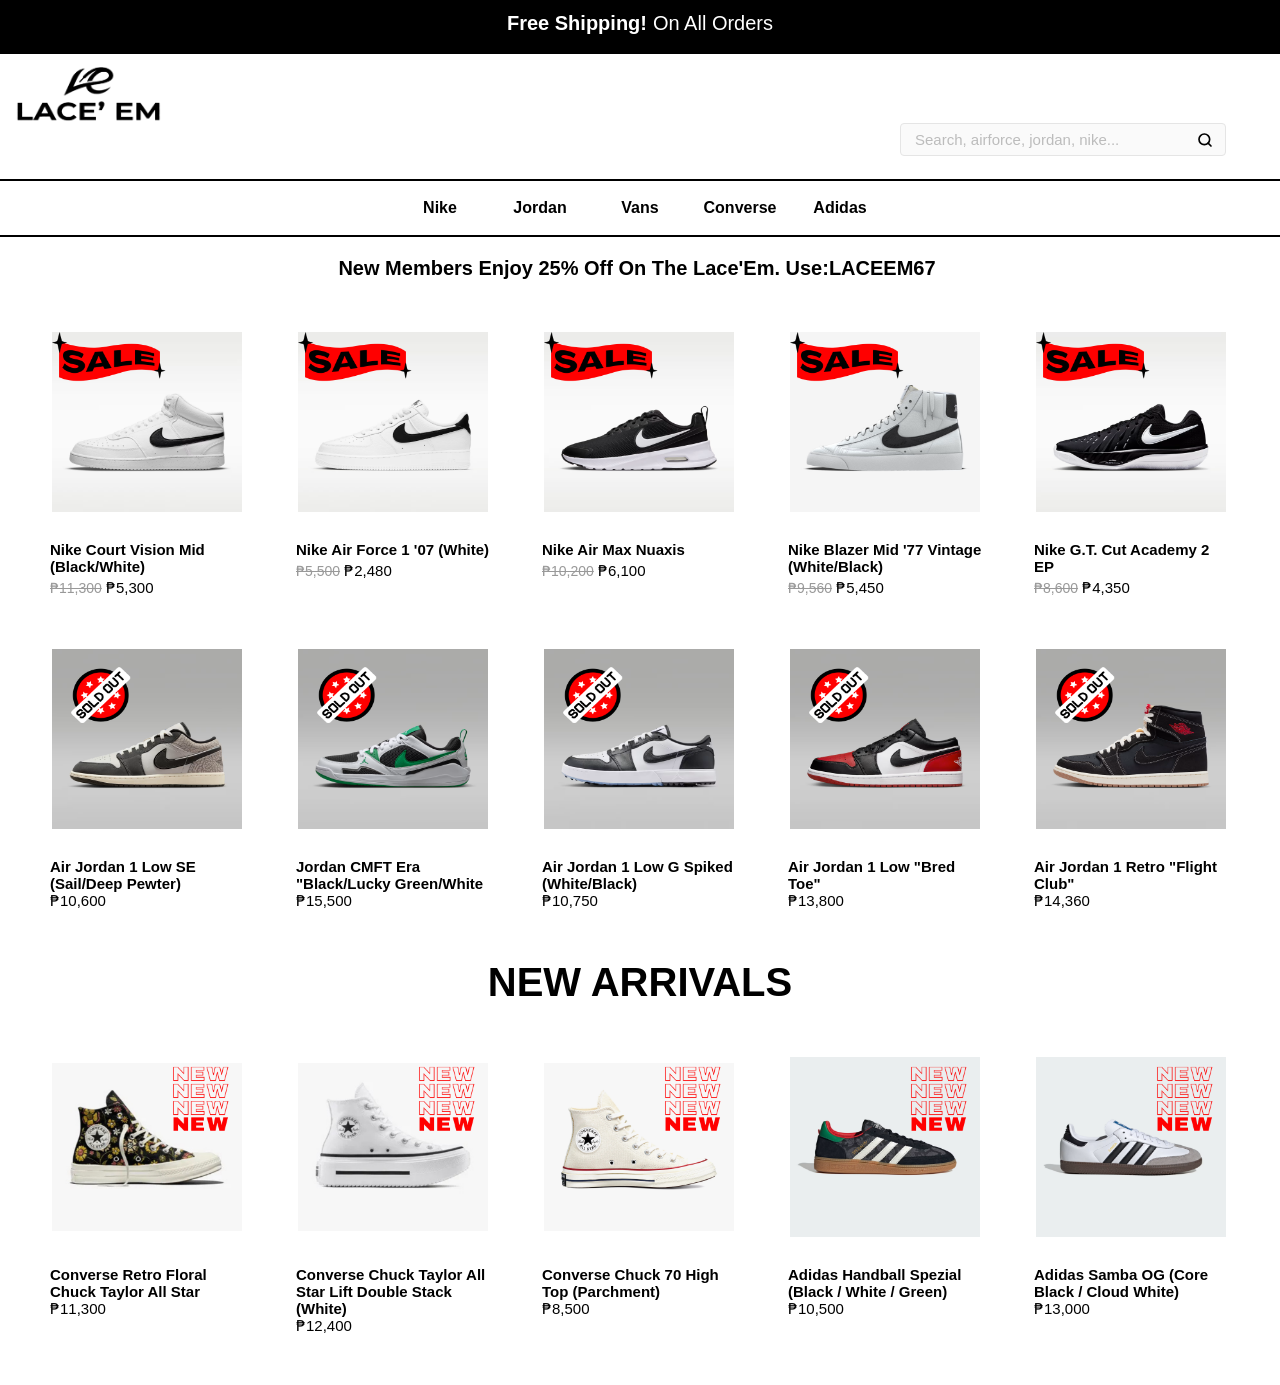
<file: index.html>
<!DOCTYPE html>
<html lang="en">
<head>
    <meta charset="UTF-8">
    <meta name="viewport" content="width=device-width, initial-scale=1.0">
    <title>Lace' Em</title>
    <link rel="stylesheet" href="style.css">
    <link rel="icon" type="img/png" href="icon.png">
</head>
<body>
    <div class="freeshipping">
        <p><strong>Free Shipping!</strong> On All Orders</p>
    </div>
    <div class="logo">
        <a href="index.html"><img src="logo.png" alt="laceem" height="80"></a>
    </div>
    <div class="search">
    <div class="searchbox">
        <input type="text" placeholder="Search, airforce, jordan, nike...">
        <button type="submit" class="searchbutton">
            <svg xmlns="http://www.w3.org/2000/svg" width="16" height="16" viewBox="0 0 24 24" fill="none" stroke="currentColor" stroke-width="2.5" stroke-linecap="round" stroke-linejoin="round">
                    <circle cx="11" cy="11" r="8"></circle>
                    <line x1="21" y1="21" x2="16.65" y2="16.65"></line>
            </svg>
    </div>
    </div>
    <hr color="black">
    <div class="navigation">
        <div class="options">
        <a href="nike.html">
           <strong>
            Nike
           </strong>
        </a>
        <a href="jordan.html">
            <strong>
            Jordan
            </strong>
        </a>
        <a href="vans.html">
            <strong>
            Vans
            </strong>
        </a>
        <a href="converse.html">
        <strong>
            Converse
        </strong>
        </a>
        <a href="adidas.html">
        <strong>
            Adidas
        </strong>
        </a>
        </div> 
    </div>
    <hr color="black">
    
    <strong>
    <div class="code">
        <p>New Members Enjoy 25% Off On The Lace'Em. Use: <strong>LACEEM67</strong></p>
        </div>
    </strong>
    
    <div class="container">
    <div class="contents">
        <a href="">
            <img src="sale/1.png" height="180" width="190">
            <br>
            <strong>Nike Court Vision Mid (Black/White)</strong>
            <div class="pricecontainer">
                <span class="originalprice">₱11,300</span>
                <span class="saleprice">₱5,300</span>
            </div>
        </a>
        <a href="">
            <img src="sale/2.png" height="180" width="190">
            <br>
            <strong>Nike Air Force 1 '07 (White)</strong>
            <div class="pricecontainer">
                <span class="originalprice">₱5,500</span>
                <span class="saleprice">₱2,480</span>
            </div>
        </a>
        <a href="">
            <img src="sale/3.png" height="180" width="190">
            <br>
            <strong>Nike Air Max Nuaxis</strong>
            <div class="pricecontainer">
                <span class="originalprice">₱10,200</span>
                <span class="saleprice">₱6,100</span>
            </div>
        </a>
        <a href="">
            <img src="sale/4.png" height="180" width="190">
            <br>
            <strong>Nike Blazer Mid '77 Vintage (White/Black)</strong>
            <div class="pricecontainer">
                <span class="originalprice">₱9,560</span>
                <span class="saleprice">₱5,450</span>
            </div>
        </a>
        <a href="">
            <img src="sale/5.png" height="180" width="190">
            <br>
            <strong>Nike G.T. Cut Academy 2 EP</strong>
            <div class="pricecontainer">
                <span class="originalprice">₱8,600</span>
                <span class="saleprice">₱4,350</span>
            </div>
        </a>
    </div>
    </div>

    <div class="container">
    <div class="contents">
        <a href="">
            <img src="soldout/10.png" height="180" width="190">
            <br>
            <strong>Air Jordan 1 Low SE (Sail/Deep Pewter)</strong>
            <br>
            ₱10,600
        </a>
        <a href="">
            <img src="soldout/6.png" height="180" width="190">
            <br>
            <strong>Jordan CMFT Era "Black/Lucky Green/White</strong>
            <br>
            ₱15,500
        </a>
        <a href="">
            <img src="soldout/7.png" height="180" width="190">
            <br>
            <strong>Air Jordan 1 Low G Spiked (White/Black)</strong>
            <br>
            ₱10,750
        </a>
        <a href="">
            <img src="soldout/8.png" height="180" width="190">
            <br>
            <strong>Air Jordan 1 Low "Bred Toe"</strong>
            <br>
            ₱13,800
        </a>
        <a href="">
            <img src="soldout/9.png" height="180" width="190">
            <br>
            <strong>Air Jordan 1 Retro "Flight Club"</strong>
            <br>
            ₱14,360
        </a>
    </div>
    </div>

    <div class="newarrivals">
        <p><strong>NEW ARRIVALS</strong></p>
    </div>
    <div class="container">
    <div class="contents">
        <a href="">
            <img src="newarrivals/11.png" height="180" width="190">
            <br>
            <strong>Converse Retro Floral Chuck Taylor All Star</strong>
            <br>
            ₱11,300
        </a>
        <a href="">
            <img src="newarrivals/12.png" height="180" width="190">
            <br>
            <strong>Converse Chuck Taylor All Star Lift Double Stack (White)</strong>
            <br>
            ₱12,400
        </a>
        <a href="">
            <img src="newarrivals/13.png" height="180" width="190">
            <br>
            <strong>Converse Chuck 70 High Top (Parchment)</strong>
            <br>
            ₱8,500
        </a>
        <a href="">
            <img src="newarrivals/14.png" height="180" width="190">
            <br>
            <strong>Adidas Handball Spezial (Black / White / Green)</strong>
            <br>
            ₱10,500
        </a>
        <a href="">
            <img src="newarrivals/15.png" height="180" width="190">
            <br>
            <strong>Adidas Samba OG (Core Black / Cloud White)</strong>
            <br>
            ₱13,000
        </a>
    </div>
    </div>
</body>
</html>
</file>
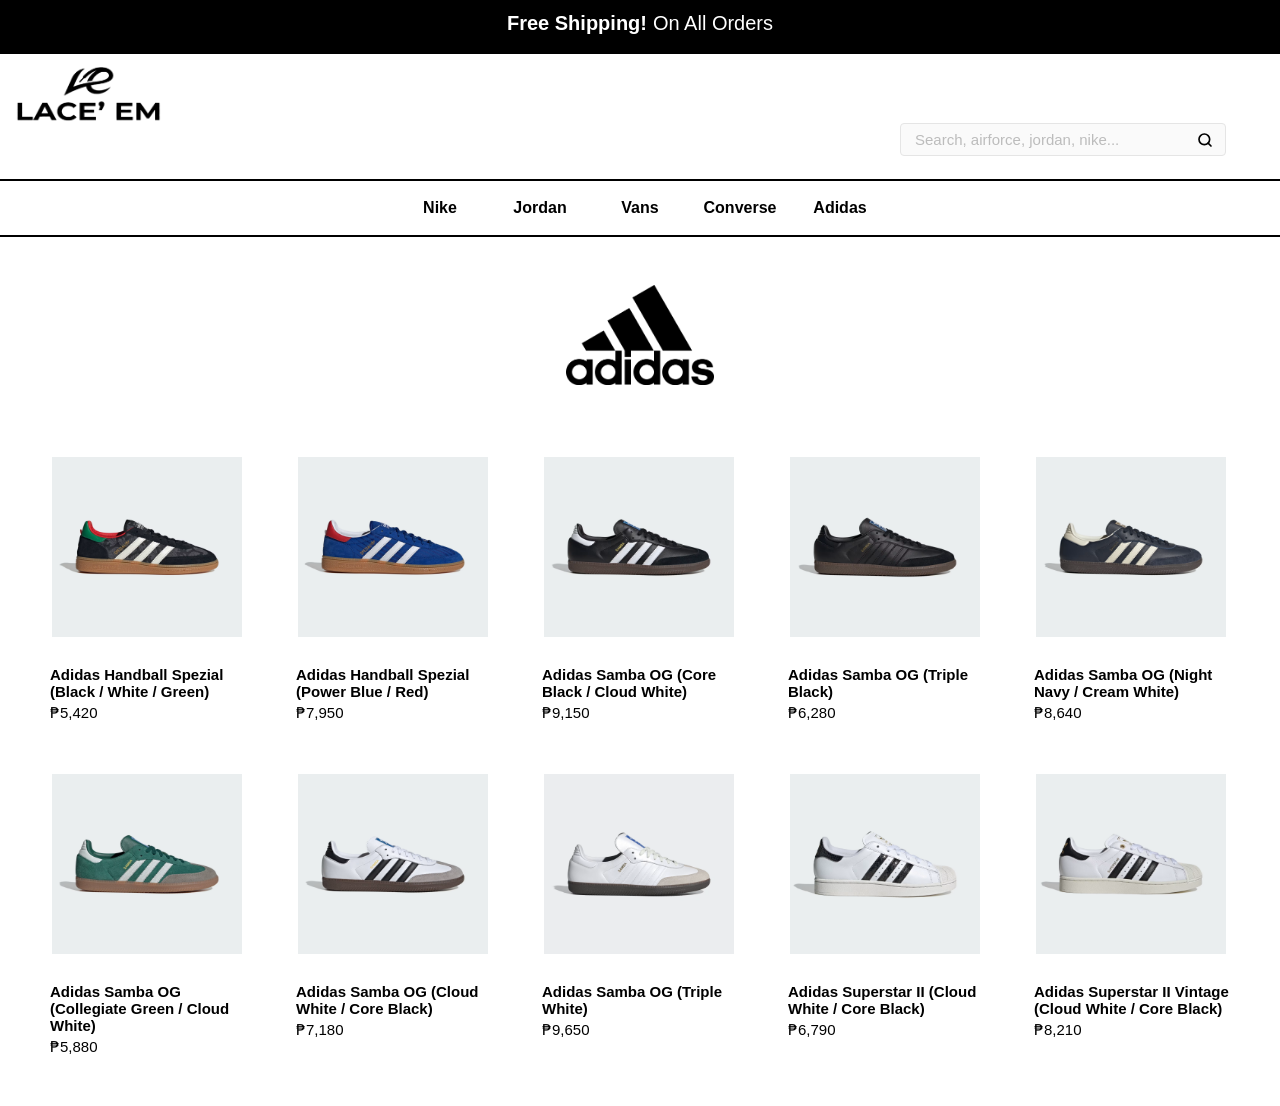
<file: adidas.html>
<!DOCTYPE html>
<html lang="en">
<head>
    <meta charset="UTF-8">
    <meta name="viewport" content="width=device-width, initial-scale=1.0">
    <title>Lace' Em</title>
    <link rel="stylesheet" href="style.css">
    <link rel="icon" type="img/png" href="icon.png">
</head>
<body>
    <div class="freeshipping">
        <p><strong>Free Shipping!</strong> On All Orders</p>
    </div>
    <div class="logo">
        <a href="index.html"><img src="logo.png" alt="laceem" height="80"></a>
    </div>
    <div class="search">
    <div class="searchbox">
        <input type="text" placeholder="Search, airforce, jordan, nike...">
        <button type="submit" class="searchbutton">
            <svg xmlns="http://www.w3.org/2000/svg" width="16" height="16" viewBox="0 0 24 24" fill="none" stroke="currentColor" stroke-width="2.5" stroke-linecap="round" stroke-linejoin="round">
                    <circle cx="11" cy="11" r="8"></circle>
                    <line x1="21" y1="21" x2="16.65" y2="16.65"></line>
            </svg>
    </div>
    </div>
    <hr color="black">
    <div class="navigation">
        <div class="options">
        <a href="nike.html">
           <strong>
            Nike
           </strong>
        </a>
        <a href="jordan.html">
            <strong>
            Jordan
            </strong>
        </a>
        <a href="vans.html">
            <strong>
            Vans
            </strong>
        </a>
        <a href="converse.html">
        <strong>
            Converse
        </strong>
        </a>
        <a href="adidas.html">
        <strong>
            Adidas
        </strong>
        </a>
        </div> 
    </div>
    <hr color="black">
    
    <div class="shoelogo">
        <img src="adidaslogo.png" height="100">
    </div>

    <div class="container">
    <div class="contents">
        <a href="">
            <img src="adidas/Handball_Spezial_Shoes_Black_HQ7261_01_00_standard.avif" height="180" width="190">
            <br>
            <strong>Adidas Handball Spezial (Black / White / Green)</strong>
            <br>
            <div class="pricecontainer">
                <span class="saleprice">₱5,420</span>
            </div>
        </a>
        <a href="">
            <img src="adidas/Handball_Spezial_Shoes_Blue_HQ7262_01_00_standard.avif" height="180" width="190">
            <br>
            <strong>Adidas Handball Spezial (Power Blue / Red)</strong>
            <br>
            <div class="pricecontainer">
                <span class="saleprice">₱7,950</span>
            </div>
        </a>
        <a href="">
            <img src="adidas/Samba_OG_Shoes_Black_B75807_01_standard.avif" height="180" width="190">
            <br>
            <strong>Adidas Samba OG (Core Black / Cloud White)</strong>
            <br>
            <div class="pricecontainer">
                <span class="saleprice">₱9,150</span>
            </div>
        </a>
        <a href="">
            <img src="adidas/Samba_OG_Shoes_Black_IE3438_01_standard.avif" height="180" width="190">
            <br>
            <strong>Adidas Samba OG (Triple Black)</strong>
            <br>
            <div class="pricecontainer">
                <span class="saleprice">₱6,280</span>
            </div>
        </a>
        <a href="">
            <img src="adidas/Samba_OG_Shoes_Blue_ID2056_01_standard.avif" height="180" width="190">
            <br>
            <strong>Adidas Samba OG (Night Navy / Cream White)</strong>
            <br>
            <div class="pricecontainer">
                <span class="saleprice">₱8,640</span>
            </div>
        </a>
        <a href="">
            <img src="adidas/Samba_OG_Shoes_Green_ID2054_01_standard.avif" height="180" width="190">
            <br>
            <strong>Adidas Samba OG (Collegiate Green / Cloud White)</strong>
            <br>
            <div class="pricecontainer">
                <span class="saleprice">₱5,880</span>
            </div>
        </a>
        <a href="">
            <img src="adidas/Samba_OG_Shoes_White_B75806_01_00_standard.avif" height="180" width="190">
            <br>
            <strong>Adidas Samba OG (Cloud White / Core Black)</strong>
            <br>
            <div class="pricecontainer">
                <span class="saleprice">₱7,180</span>
            </div>
        </a>
        <a href="">
            <img src="adidas/Samba_OG_Shoes_White_IE3439_01_standard.avif" height="180" width="190">
            <br>
            <strong>Adidas Samba OG (Triple White)</strong>
            <br>
            <div class="pricecontainer">
                <span class="saleprice">₱9,650</span>
            </div>
        </a>
        <a href="">
            <img src="adidas/Superstar_II_Shoes_White_JP8162_01_00_standard.avif" height="180" width="190">
            <br>
            <strong>Adidas Superstar II (Cloud White / Core Black)</strong>
            <br>
            <div class="pricecontainer">
                <span class="saleprice">₱6,790</span>
            </div>
        </a>
        <a href="">
            <img src="adidas/SUPERSTAR_II_shoes_White_KI0979_01_00_standard.avif" height="180" width="190">
            <br>
            <strong>Adidas Superstar II Vintage (Cloud White / Core Black)</strong>
            <br>
            <div class="pricecontainer">
                <span class="saleprice">₱8,210</span>
            </div>
        </a>
    </div>
    </div>
</body>
</html>
</file>
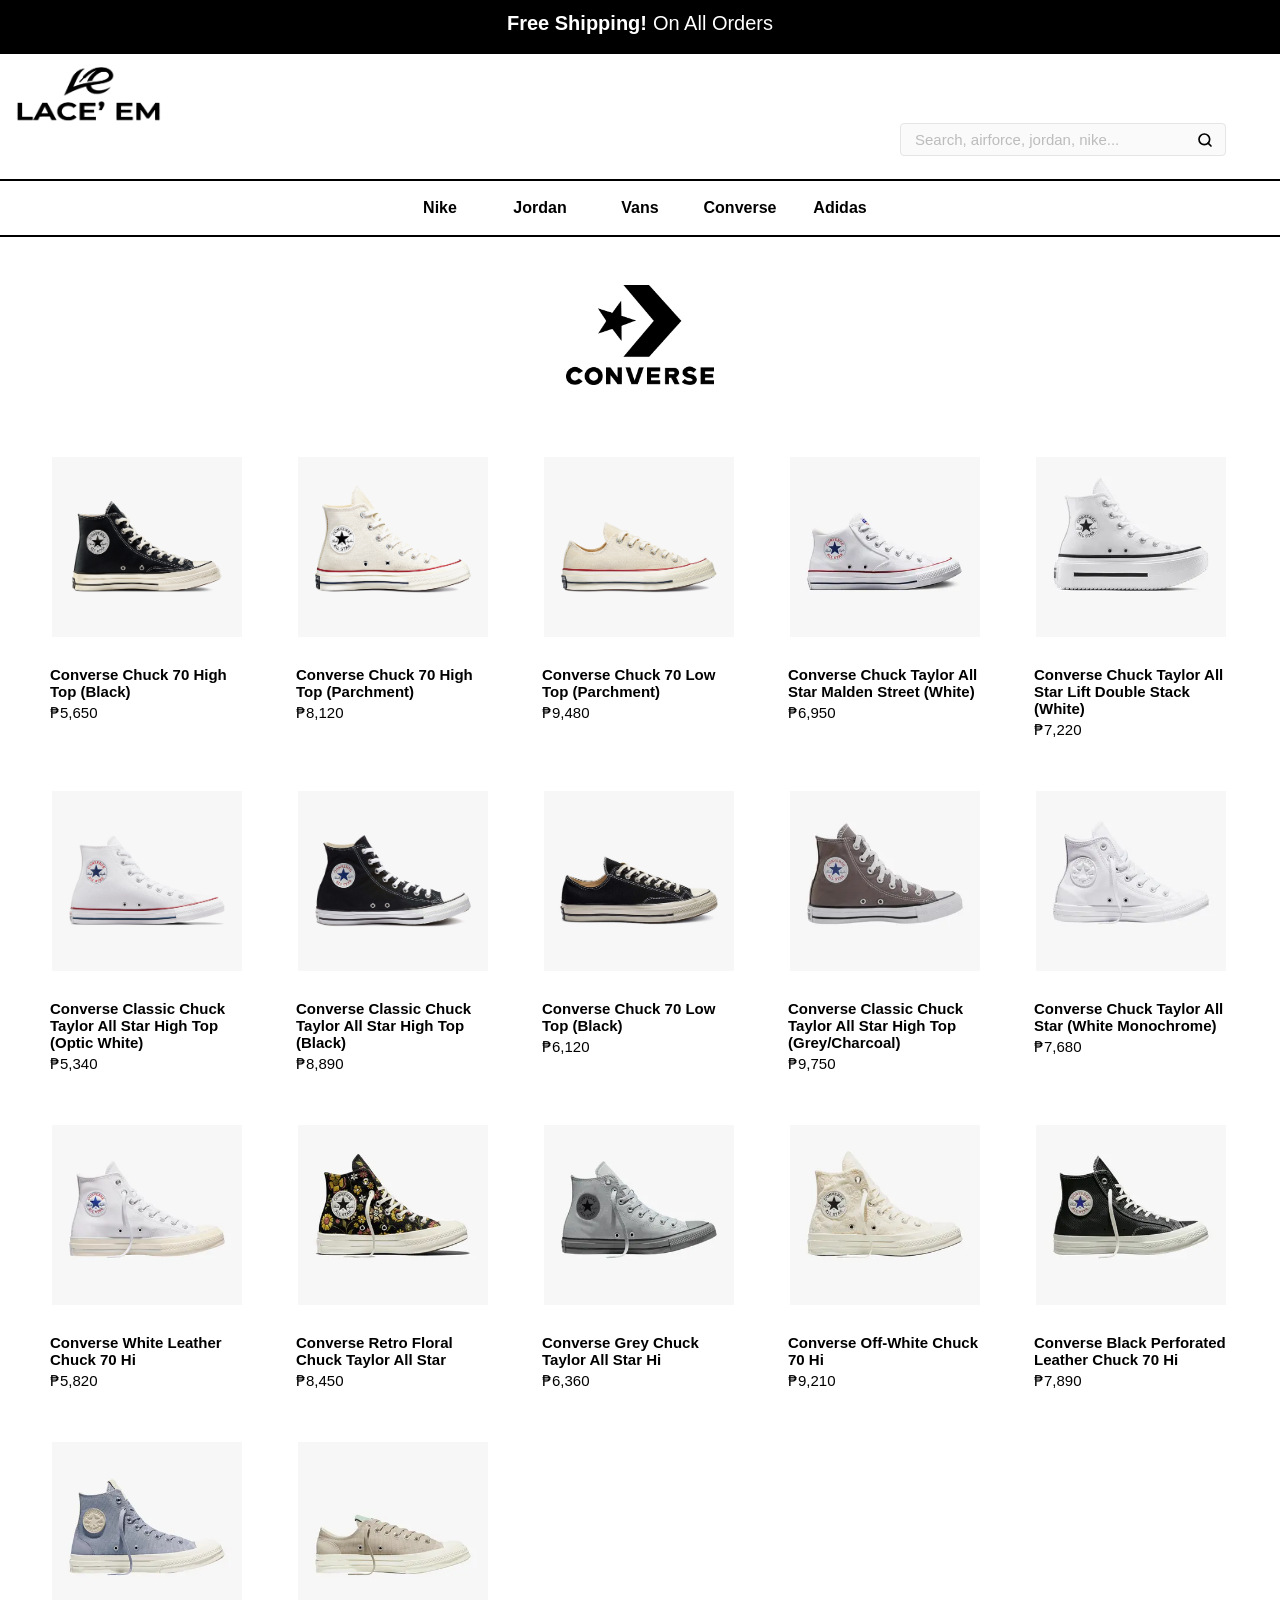
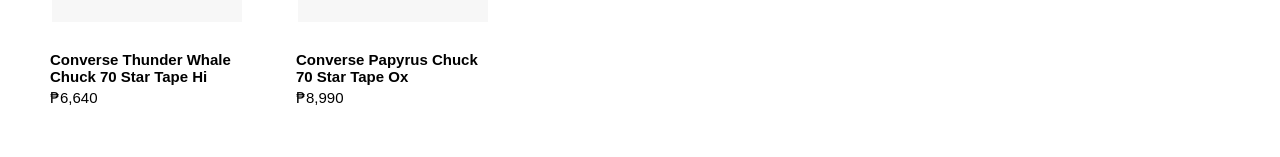
<file: converse.html>
<!DOCTYPE html>
<html lang="en">
<head>
    <meta charset="UTF-8">
    <meta name="viewport" content="width=device-width, initial-scale=1.0">
    <title>Lace' Em</title>
    <link rel="stylesheet" href="style.css">
    <link rel="icon" type="img/png" href="icon.png">
</head>
<body>
    <div class="freeshipping">
        <p><strong>Free Shipping!</strong> On All Orders</p>
    </div>
    <div class="logo">
        <a href="index.html"><img src="logo.png" alt="laceem" height="80"></a>
    </div>
    <div class="search">
    <div class="searchbox">
        <input type="text" placeholder="Search, airforce, jordan, nike...">
        <button type="submit" class="searchbutton">
            <svg xmlns="http://www.w3.org/2000/svg" width="16" height="16" viewBox="0 0 24 24" fill="none" stroke="currentColor" stroke-width="2.5" stroke-linecap="round" stroke-linejoin="round">
                    <circle cx="11" cy="11" r="8"></circle>
                    <line x1="21" y1="21" x2="16.65" y2="16.65"></line>
            </svg>
    </div>
    </div>
    <hr color="black">
    <div class="navigation">
        <div class="options">
        <a href="nike.html">
           <strong>
            Nike
           </strong>
        </a>
        <a href="jordan.html">
            <strong>
            Jordan
            </strong>
        </a>
        <a href="vans.html">
            <strong>
            Vans
            </strong>
        </a>
        <a href="converse.html">
        <strong>
            Converse
        </strong>
        </a>
        <a href="adidas.html">
        <strong>
            Adidas
        </strong>
        </a>
        </div> 
    </div>
    <hr color="black">
    
    <div class="shoelogo">
        <img src="converselogo.png" height="100">
    </div>

    <div class="container">
    <div class="contents">
        <a href="">
            <img src="converse/0802-CON162050C00008H-1.webp" height="180" width="190">
            <br>
            <strong>Converse Chuck 70 High Top (Black)</strong>
            <br>
            <div class="pricecontainer">
                <span class="saleprice">₱5,650</span>
            </div>
        </a>
        <a href="">
            <img src="converse/0802-CON162053C00008H-1.webp" height="180" width="190">
            <br>
            <strong>Converse Chuck 70 High Top (Parchment)</strong>
            <br>
            <div class="pricecontainer">
                <span class="saleprice">₱8,120</span>
            </div>
        </a>
        <a href="">
            <img src="converse/0802-CON162062C00006H-1.webp" height="180" width="190">
            <br>
            <strong>Converse Chuck 70 Low Top (Parchment)</strong>
            <br>
            <div class="pricecontainer">
                <span class="saleprice">₱9,480</span>
            </div>
        </a>
        <a href="">
            <img src="converse/0802-cona00812c00w005-1.webp" height="180" width="190">
            <br>
            <strong>Converse Chuck Taylor All Star Malden Street (White)</strong>
            <br>
            <div class="pricecontainer">
                <span class="saleprice">₱6,950</span>
            </div>
        </a>
        <a href="">
            <img src="converse/0802-CONA12976C00W08H-1.webp" height="180" width="190">
            <br>
            <strong>Converse Chuck Taylor All Star Lift Double Stack (White)</strong>
            <br>
            <div class="pricecontainer">
                <span class="saleprice">₱7,220</span>
            </div>
        </a>
        <a href="">
            <img src="converse/0802-CONM7650COPT009-1.webp" height="180" width="190">
            <br>
            <strong>Converse Classic Chuck Taylor All Star High Top (Optic White)</strong>
            <br>
            <div class="pricecontainer">
                <span class="saleprice">₱5,340</span>
            </div>
        </a>
        <a href="">
            <img src="converse/0802-CONM9160C000003-1.webp" height="180" width="190">
            <br>
            <strong>Converse Classic Chuck Taylor All Star High Top (Black)</strong>
            <br>
            <div class="pricecontainer">
                <span class="saleprice">₱8,890</span>
            </div>
        </a>
        <a href="">
            <img src="converse/0803-CON162058C00007H-1.webp" height="180" width="190">
            <br>
            <strong>Converse Chuck 70 Low Top (Black)</strong>
            <br>
            <div class="pricecontainer">
                <span class="saleprice">₱6,120</span>
            </div>
        </a>
        <a href="">
            <img src="converse/0803-CON1J793C000011-1.webp" height="180" width="190">
            <br>
            <strong>Converse Classic Chuck Taylor All Star High Top (Grey/Charcoal)</strong>
            <br>
            <div class="pricecontainer">
                <span class="saleprice">₱9,750</span>
            </div>
        </a>
        <a href="">
            <img src="converse/0803-CON1T406AV309H-1.webp" height="180" width="190">
            <br>
            <strong>Converse Chuck Taylor All Star (White Monochrome)</strong>
            <br>
            <div class="pricecontainer">
                <span class="saleprice">₱7,680</span>
            </div>
        </a>
        <a href="">
            <img src="converse/0803-CONA07201C00W10H-1.webp" height="180" width="190">
            <br>
            <strong>Converse White Leather Chuck 70 Hi</strong>
            <br>
            <div class="pricecontainer">
                <span class="saleprice">₱5,820</span>
            </div>
        </a>
        <a href="">
            <img src="converse/0803-CONA16798C00508H-1.webp" height="180" width="190">
            <br>
            <strong>Converse Retro Floral Chuck Taylor All Star</strong>
            <br>
            <div class="pricecontainer">
                <span class="saleprice">₱8,450</span>
            </div>
        </a>
        <a href="">
            <img src="converse/0803-CONA17542CGRE09H-1.webp" height="180" width="190">
            <br>
            <strong>Converse Grey Chuck Taylor All Star Hi</strong>
            <br>
            <div class="pricecontainer">
                <span class="saleprice">₱6,360</span>
            </div>
        </a>
        <a href="">
            <img src="converse/0803-CONA17629CIVO08H-1.webp" height="180" width="190">
            <br>
            <strong>Converse Off-White Chuck 70 Hi</strong>
            <br>
            <div class="pricecontainer">
                <span class="saleprice">₱9,210</span>
            </div>
        </a>
        <a href="">
            <img src="converse/0803-CONA18848C00509H-1.webp" height="180" width="190">
            <br>
            <strong>Converse Black Perforated Leather Chuck 70 Hi</strong>
            <br>
            <div class="pricecontainer">
                <span class="saleprice">₱7,890</span>
            </div>
        </a>
        <a href="">
            <img src="converse/0803-CONA18851CIDG10H-1.webp" height="180" width="190">
            <br>
            <strong>Converse Thunder Whale Chuck 70 Star Tape Hi</strong>
            <br>
            <div class="pricecontainer">
                <span class="saleprice">₱6,640</span>
            </div>
        </a>
        <a href="">
            <img src="converse/0803-CONA18852CTAU10H-1.webp" height="180" width="190">
            <br>
            <strong>Converse Papyrus Chuck 70 Star Tape Ox</strong>
            <br>
            <div class="pricecontainer">
                <span class="saleprice">₱8,990</span>
            </div>
        </a>
    </div>
    </div>
</body>
</html>
</file>
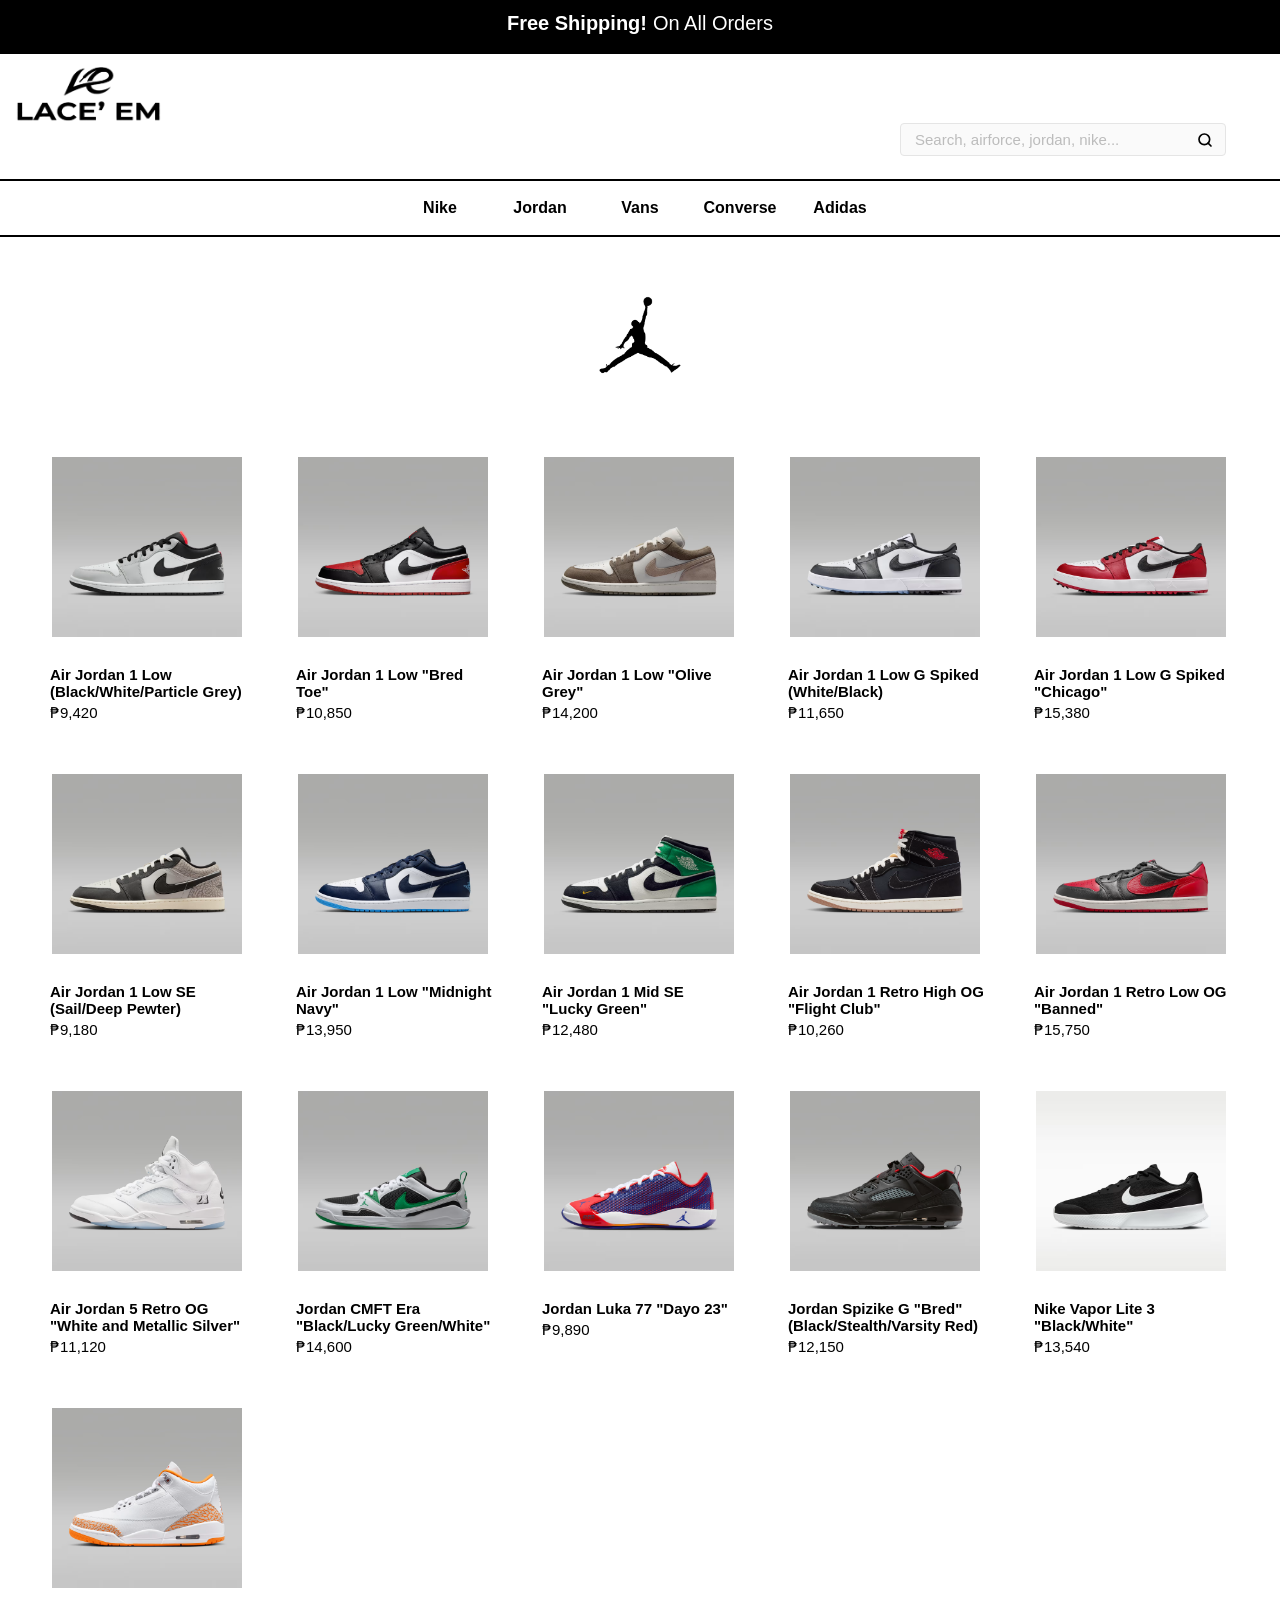
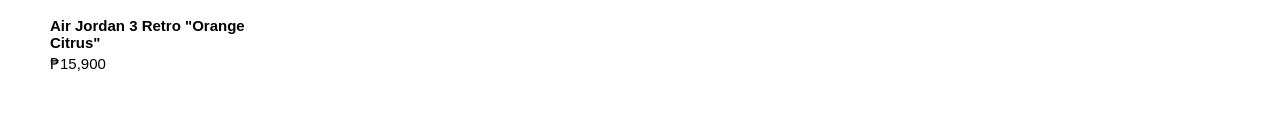
<file: jordan.html>
<!DOCTYPE html>
<html lang="en">
<head>
    <meta charset="UTF-8">
    <meta name="viewport" content="width=device-width, initial-scale=1.0">
    <title>Lace' Em</title>
    <link rel="stylesheet" href="style.css">
    <link rel="icon" type="img/png" href="icon.png">
</head>
<body>
    <div class="freeshipping">
        <p><strong>Free Shipping!</strong> On All Orders</p>
    </div>
    <div class="logo">
        <a href="index.html"><img src="logo.png" alt="laceem" height="80"></a>
    </div>
    <div class="search">
    <div class="searchbox">
        <input type="text" placeholder="Search, airforce, jordan, nike...">
        <button type="submit" class="searchbutton">
            <svg xmlns="http://www.w3.org/2000/svg" width="16" height="16" viewBox="0 0 24 24" fill="none" stroke="currentColor" stroke-width="2.5" stroke-linecap="round" stroke-linejoin="round">
                    <circle cx="11" cy="11" r="8"></circle>
                    <line x1="21" y1="21" x2="16.65" y2="16.65"></line>
            </svg>
    </div>
    </div>
    <hr color="black">
    <div class="navigation">
        <div class="options">
        <a href="nike.html">
           <strong>
            Nike
           </strong>
        </a>
        <a href="jordan.html">
            <strong>
            Jordan
            </strong>
        </a>
        <a href="vans.html">
            <strong>
            Vans
            </strong>
        </a>
        <a href="converse.html">
        <strong>
            Converse
        </strong>
        </a>
        <a href="adidas.html">
        <strong>
            Adidas
        </strong>
        </a>
        </div> 
    </div>
    <hr color="black">
    
    <div class="shoelogo">
        <img src="jordanlogo.png" height="100">
    </div>

    <div class="container">
    <div class="contents">
        <a href="">
            <img src="jordan/AIR+JORDAN+1+LOW (1).avif" height="180" width="190">
            <br>
            <strong>Air Jordan 1 Low (Black/White/Particle Grey)</strong>
            <br>
            <div class="pricecontainer">
                <span class="saleprice">₱9,420</span>
            </div>
        </a>
        <a href="">
            <img src="jordan/AIR+JORDAN+1+LOW (2).avif" height="180" width="190">
            <br>
            <strong>Air Jordan 1 Low "Bred Toe"</strong>
            <div class="pricecontainer">
                <span class="saleprice">₱10,850</span>
            </div>
        </a>
        <a href="">
            <img src="jordan/AIR+JORDAN+1+LOW (3).avif" height="180" width="190">
            <br>
            <strong>Air Jordan 1 Low "Olive Grey"</strong>
            <div class="pricecontainer">
                <span class="saleprice">₱14,200</span>
            </div>
        </a>
        <a href="">
            <img src="jordan/AIR+JORDAN+1+LOW+G+SPK (1).avif" height="180" width="190">
            <br>
            <strong>Air Jordan 1 Low G Spiked (White/Black)</strong>
            <div class="pricecontainer">
                <span class="saleprice">₱11,650</span>
            </div>
        </a>
        <a href="">
            <img src="jordan/AIR+JORDAN+1+LOW+G+SPK.avif" height="180" width="190">
            <br>
            <strong>Air Jordan 1 Low G Spiked "Chicago"</strong>
            <div class="pricecontainer">
                <span class="saleprice">₱15,380</span>
            </div>
        </a>
        <a href="">
            <img src="jordan/AIR+JORDAN+1+LOW+SE+V2.avif" height="180" width="190">
            <br>
            <strong>Air Jordan 1 Low SE (Sail/Deep Pewter)</strong>
            <div class="pricecontainer">
                <span class="saleprice">₱9,180</span>
            </div>
        </a>
        <a href="">
            <img src="jordan/AIR+JORDAN+1+LOW.avif" height="180" width="190">
            <br>
            <strong>Air Jordan 1 Low "Midnight Navy"</strong>
            <div class="pricecontainer">
                <span class="saleprice">₱13,950</span>
            </div>
        </a>
        <a href="">
            <img src="jordan/AIR+JORDAN+1+MID+SE.avif" height="180" width="190">
            <br>
            <strong>Air Jordan 1 Mid SE "Lucky Green"</strong>
            <div class="pricecontainer">
                <span class="saleprice">₱12,480</span>
            </div>
        </a>
        <a href="">
            <img src="jordan/AIR+JORDAN+1+RETRO+HIGH+OG+FC.avif" height="180" width="190">
            <br>
            <strong>Air Jordan 1 Retro High OG "Flight Club"</strong>
            <div class="pricecontainer">
                <span class="saleprice">₱10,260</span>
            </div>
        </a>
        <a href="">
            <img src="jordan/AIR+JORDAN+1+RETRO+LOW+OG.avif" height="180" width="190">
            <br>
            <strong>Air Jordan 1 Retro Low OG "Banned"</strong>
            <div class="pricecontainer">
                <span class="saleprice">₱15,750</span>
            </div>
        </a>
        <a href="">
            <img src="jordan/AIR+JORDAN+5+RETRO+OG.avif" height="180" width="190">
            <br>
            <strong>Air Jordan 5 Retro OG "White and Metallic Silver"</strong>
            <div class="pricecontainer">
                <span class="saleprice">₱11,120</span>
            </div>
        </a>
        <a href="">
            <img src="jordan/JORDAN+CMFT+ERA.avif" height="180" width="190">
            <br>
            <strong>Jordan CMFT Era "Black/Lucky Green/White"</strong>
            <div class="pricecontainer">
                <span class="saleprice">₱14,600</span>
            </div>
        </a>
        <a href="">
            <img src="jordan/JORDAN+LUKA+77+D23+PF.avif" height="180" width="190">
            <br>
            <strong>Jordan Luka 77 "Dayo 23"</strong>
            <div class="pricecontainer">
                <span class="saleprice">₱9,890</span>
            </div>
        </a>
        <a href="">
            <img src="jordan/JORDAN+SPIZIKE+G.avif" height="180" width="190">
            <br>
            <strong>Jordan Spizike G "Bred" (Black/Stealth/Varsity Red)</strong>
            <div class="pricecontainer">
                <span class="saleprice">₱12,150</span>
            </div>
        </a>
        <a href="">
            <img src="jordan/M+VAPOR+LITE+3+HC.avif" height="180" width="190">
            <br>
            <strong>Nike Vapor Lite 3 "Black/White"</strong>
            <div class="pricecontainer">
                <span class="saleprice">₱13,540</span>
            </div>
        </a>
        <a href="">
            <img src="jordan/WMNS+AIR+JORDAN+3+RETRO.avif" height="180" width="190">
            <br>
            <strong>Air Jordan 3 Retro "Orange Citrus"</strong>
            <div class="pricecontainer">
                <span class="saleprice">₱15,900</span>
            </div>
        </a>
    </div>
    </div>
</body>
</html>
</file>
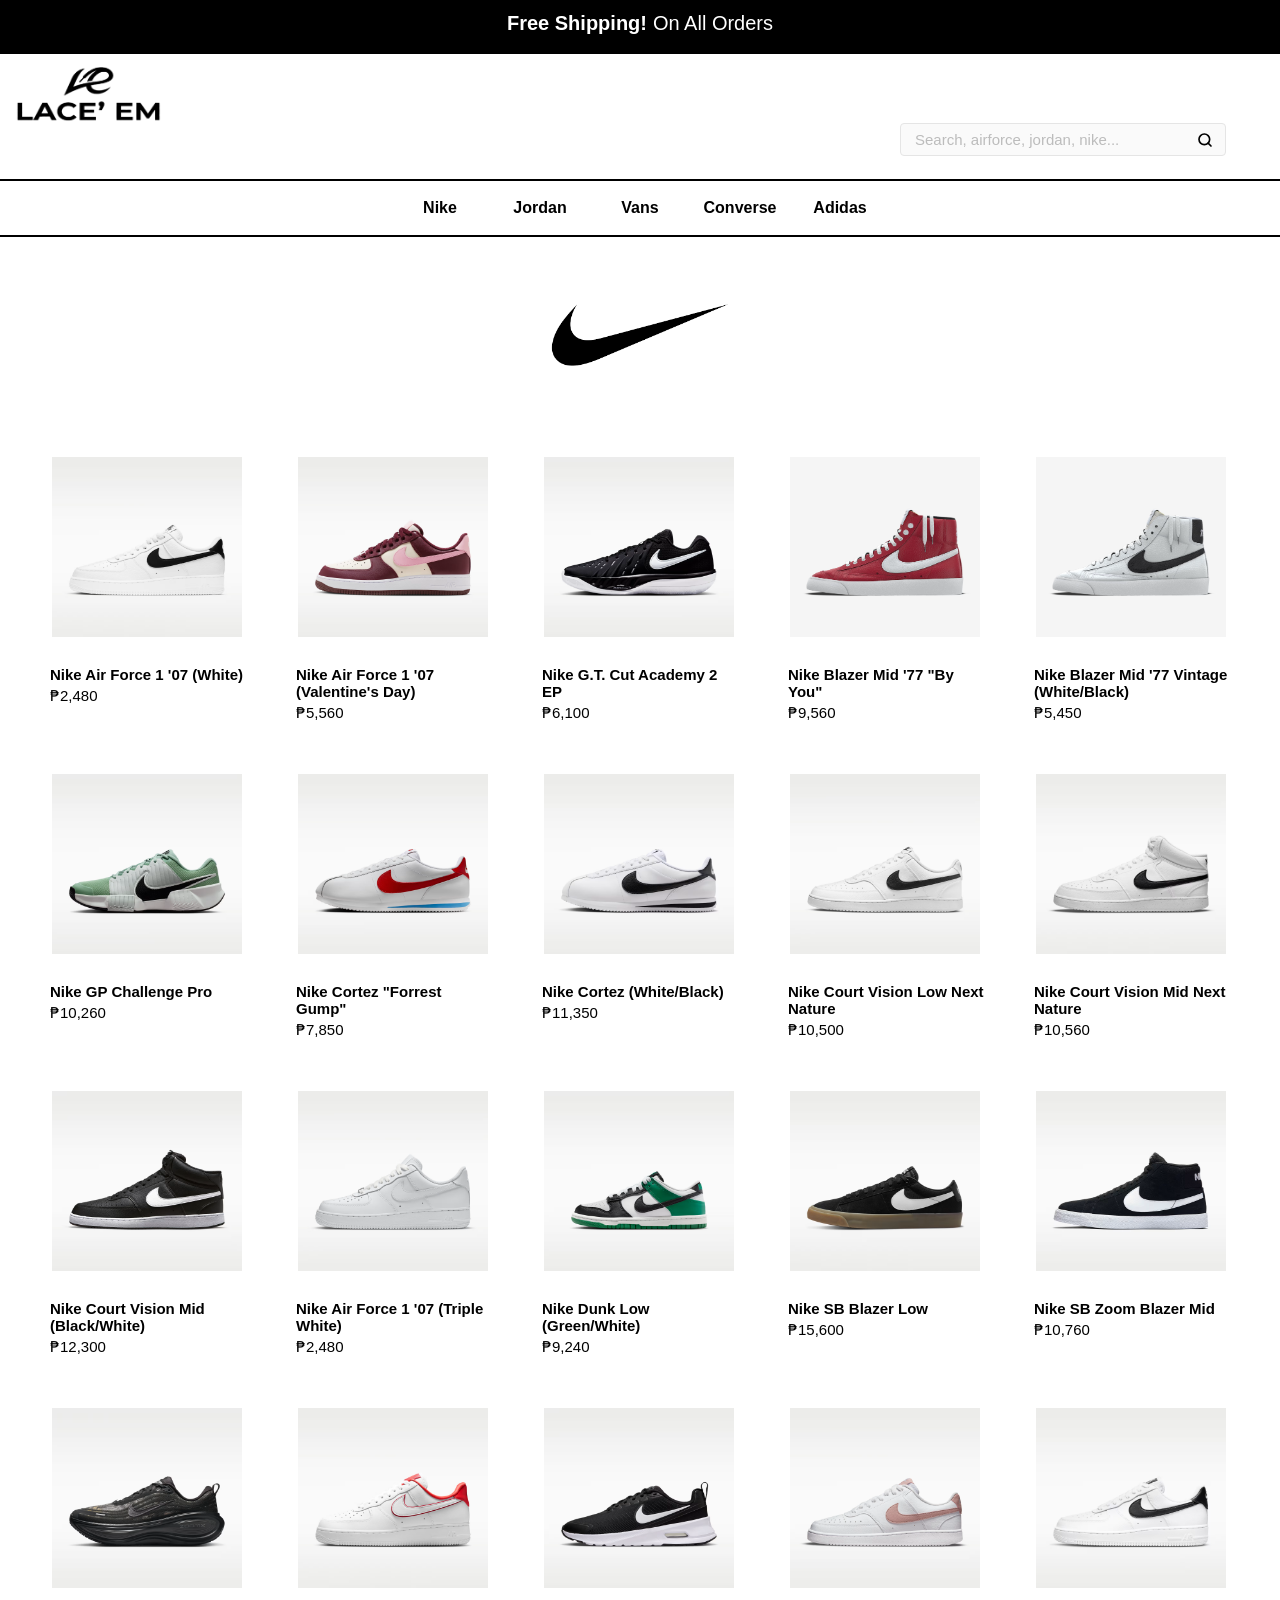
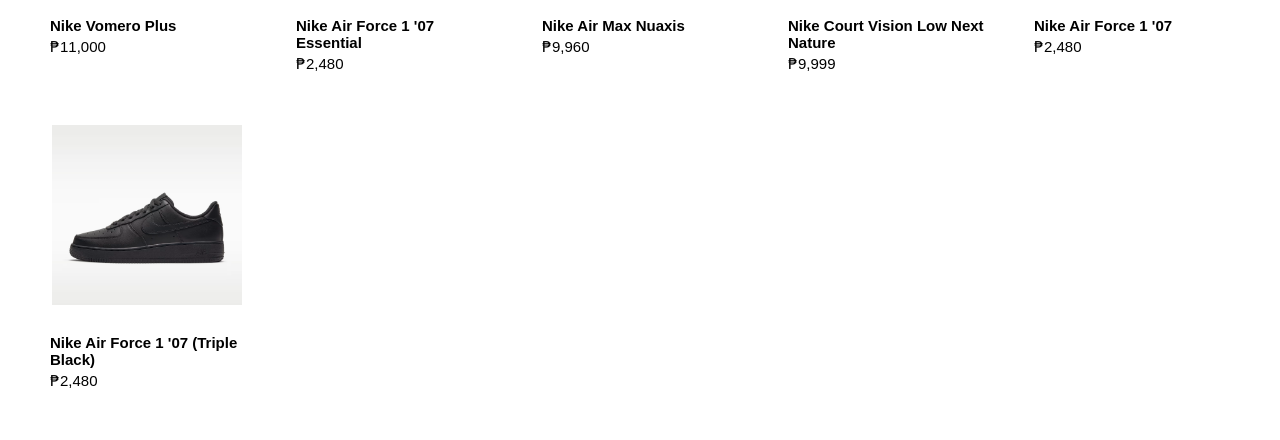
<file: nike.html>
<!DOCTYPE html>
<html lang="en">
<head>
    <meta charset="UTF-8">
    <meta name="viewport" content="width=device-width, initial-scale=1.0">
    <title>Lace' Em</title>
    <link rel="stylesheet" href="style.css">
    <link rel="icon" type="img/png" href="icon.png">
</head>
<body>
    <div class="freeshipping">
        <p><strong>Free Shipping!</strong> On All Orders</p>
    </div>
    <div class="logo">
        <a href="index.html"><img src="logo.png" alt="laceem" height="80"></a>
    </div>
    <div class="search">
    <div class="searchbox">
        <input type="text" placeholder="Search, airforce, jordan, nike...">
        <button type="submit" class="searchbutton">
            <svg xmlns="http://www.w3.org/2000/svg" width="16" height="16" viewBox="0 0 24 24" fill="none" stroke="currentColor" stroke-width="2.5" stroke-linecap="round" stroke-linejoin="round">
                    <circle cx="11" cy="11" r="8"></circle>
                    <line x1="21" y1="21" x2="16.65" y2="16.65"></line>
            </svg>
    </div>
    </div>
    <hr color="black">
    <div class="navigation">
        <div class="options">
        <a href="nike.html">
           <strong>
            Nike
           </strong>
        </a>
        <a href="jordan.html">
            <strong>
            Jordan
            </strong>
        </a>
        <a href="vans.html">
            <strong>
            Vans
            </strong>
        </a>
        <a href="converse.html">
        <strong>
            Converse
        </strong>
        </a>
        <a href="adidas.html">
        <strong>
            Adidas
        </strong>
        </a>
        </div> 
    </div>
    <hr color="black">
    
    <div class="shoelogo">
        <img src="nikelogo.png" height="70">
    </div>

    <div class="container">
    <div class="contents">
        <a href="nike/airforce.html">
            <img src="nike/AIR+FORCE+1+'07 (1).avif" height="180" width="190">
            <br>
            <strong>Nike Air Force 1 '07 (White)</strong>
            <br>
            <div class="pricecontainer">
                <span class="saleprice">₱2,480</span>
            </div>
        </a>
        <a href="nike/airforce1.html">
            <img src="nike/AIR+FORCE+1+'07.avif" height="180" width="190">
            <br>
            <strong>Nike Air Force 1 '07 (Valentine's Day)</strong>
            <div class="pricecontainer">
                <span class="saleprice">₱5,560</span>
            </div>
        </a>
        <a href="">
            <img src="nike/AIR+ZOOM+G.T.+CUT+ACADEMY+2+EP.avif" height="180" width="190">
            <br>
            <strong>Nike G.T. Cut Academy 2 EP</strong>
            <div class="pricecontainer">
                <span class="saleprice">₱6,100</span>
            </div>
        </a>
        <a href="">
            <img src="nike/BLAZER+MID+'77+OD+NBY (1).avif" height="180" width="190">
            <br>
            <strong>Nike Blazer Mid '77 "By You"</strong>
            <div class="pricecontainer">
                <span class="saleprice">₱9,560</span>
            </div>
        </a>
        <a href="">
            <img src="nike/BLAZER+MID+'77+OD+NBY.avif" height="180" width="190">
            <br>
            <strong>Nike Blazer Mid '77 Vintage (White/Black)</strong>
            <div class="pricecontainer">
                <span class="saleprice">₱5,450</span>
            </div>
        </a>
        <a href="">
            <img src="nike/M+ZOOM+GP+CHALLENGE+PRO+HC.avif" height="180" width="190">
            <br>
            <strong>Nike GP Challenge Pro</strong>
            <div class="pricecontainer">
                <span class="saleprice">₱10,260</span>
            </div>
        </a>
        <a href="">
            <img src="nike/NIKE+CORTEZ (1).avif" height="180" width="190">
            <br>
            <strong>Nike Cortez "Forrest Gump"</strong>
            <div class="pricecontainer">
                <span class="saleprice">₱7,850</span>
            </div>
        </a>
        <a href="">
            <img src="nike/NIKE+CORTEZ.avif" height="180" width="190">
            <br>
            <strong>Nike Cortez (White/Black)</strong>
            <div class="pricecontainer">
                <span class="saleprice">₱11,350</span>
            </div>
        </a>
        <a href="">
            <img src="nike/NIKE+COURT+VISION+LO+NN.avif" height="180" width="190">
            <br>
            <strong>Nike Court Vision Low Next Nature</strong>
            <div class="pricecontainer">
                <span class="saleprice">₱10,500</span>
            </div>
        </a>
        <a href="">
            <img src="nike/NIKE+COURT+VISION+MID+NN (1).avif" height="180" width="190">
            <br>
            <strong>Nike Court Vision Mid Next Nature</strong>
            <div class="pricecontainer">
                <span class="saleprice">₱10,560</span>
            </div>
        </a>
        <a href="">
            <img src="nike/NIKE+COURT+VISION+MID+NN.avif" height="180" width="190">
            <br>
            <strong>Nike Court Vision Mid (Black/White)</strong>
            <div class="pricecontainer">
                <span class="saleprice">₱12,300</span>
            </div>
        </a>
        <a href="">
            <img src="nike/WMNS+AIR+FORCE+1+'07 (1).avif" height="180" width="190">
            <br>
            <strong>Nike Air Force 1 '07 (Triple White)</strong>
            <div class="pricecontainer">
                <span class="saleprice">₱2,480</span>
            </div>
        </a>
        <a href="">
            <img src="nike/NIKE+DUNK+LOW+RP+(GS).avif" height="180" width="190">
            <br>
            <strong>Nike Dunk Low (Green/White)</strong>
            <div class="pricecontainer">
                <span class="saleprice">₱9,240</span>
            </div>
        </a>
        <a href="">
            <img src="nike/NIKE+SB+ZOOM+BLAZER+LOW+PRO+GT.avif" height="180" width="190">
            <br>
            <strong>Nike SB Blazer Low</strong>
            <div class="pricecontainer">
                <span class="saleprice">₱15,600</span>
            </div>
        </a>
        <a href="">
            <img src="nike/NIKE+SB+ZOOM+BLAZER+MID.avif" height="180" width="190">
            <br>
            <strong>Nike SB Zoom Blazer Mid</strong>
            <div class="pricecontainer">
                <span class="saleprice">₱10,760</span>
            </div>
        </a>
        <a href="">
            <img src="nike/NIKE+VOMERO+PLUS+CM.avif" height="180" width="190">
            <br>
            <strong>Nike Vomero Plus</strong>
            <div class="pricecontainer">
                <span class="saleprice">₱11,000</span>
            </div>
        </a>
        <a href="">
            <img src="nike/W+AIR+FORCE+1+'07.avif" height="180" width="190">
            <br>
            <strong>Nike Air Force 1 '07 Essential</strong>
            <div class="pricecontainer">
                <span class="saleprice">₱2,480</span>
            </div>
        </a>
        <a href="">
            <img src="nike/W+NIKE+AIR+MAX+NUAXIS.avif" height="180" width="190">
            <br>
            <strong>Nike Air Max Nuaxis</strong>
            <div class="pricecontainer">
                <span class="saleprice">₱9,960</span>
            </div>
        </a>
        <a href="">
            <img src="nike/W+NIKE+COURT+VISION+LO+NN.avif" height="180" width="190">
            <br>
            <strong>Nike Court Vision Low Next Nature</strong>
            <div class="pricecontainer">
                <span class="saleprice">₱9,999</span>
            </div>
        </a>
        <a href="">
            <img src="nike/WMNS+AIR+FORCE+1+'07 (2).avif" height="180" width="190">
            <br>
            <strong>Nike Air Force 1 '07</strong>
            <div class="pricecontainer">
                <span class="saleprice">₱2,480</span>
            </div>
        </a>
        <a href="">
            <img src="nike/WMNS+AIR+FORCE+1+'07.avif" height="180" width="190">
            <br>
            <strong>Nike Air Force 1 '07 (Triple Black)</strong>
            <div class="pricecontainer">
                <span class="saleprice">₱2,480</span>
            </div>
        </a>
    </div>
    </div>
</body>
</html>
</file>
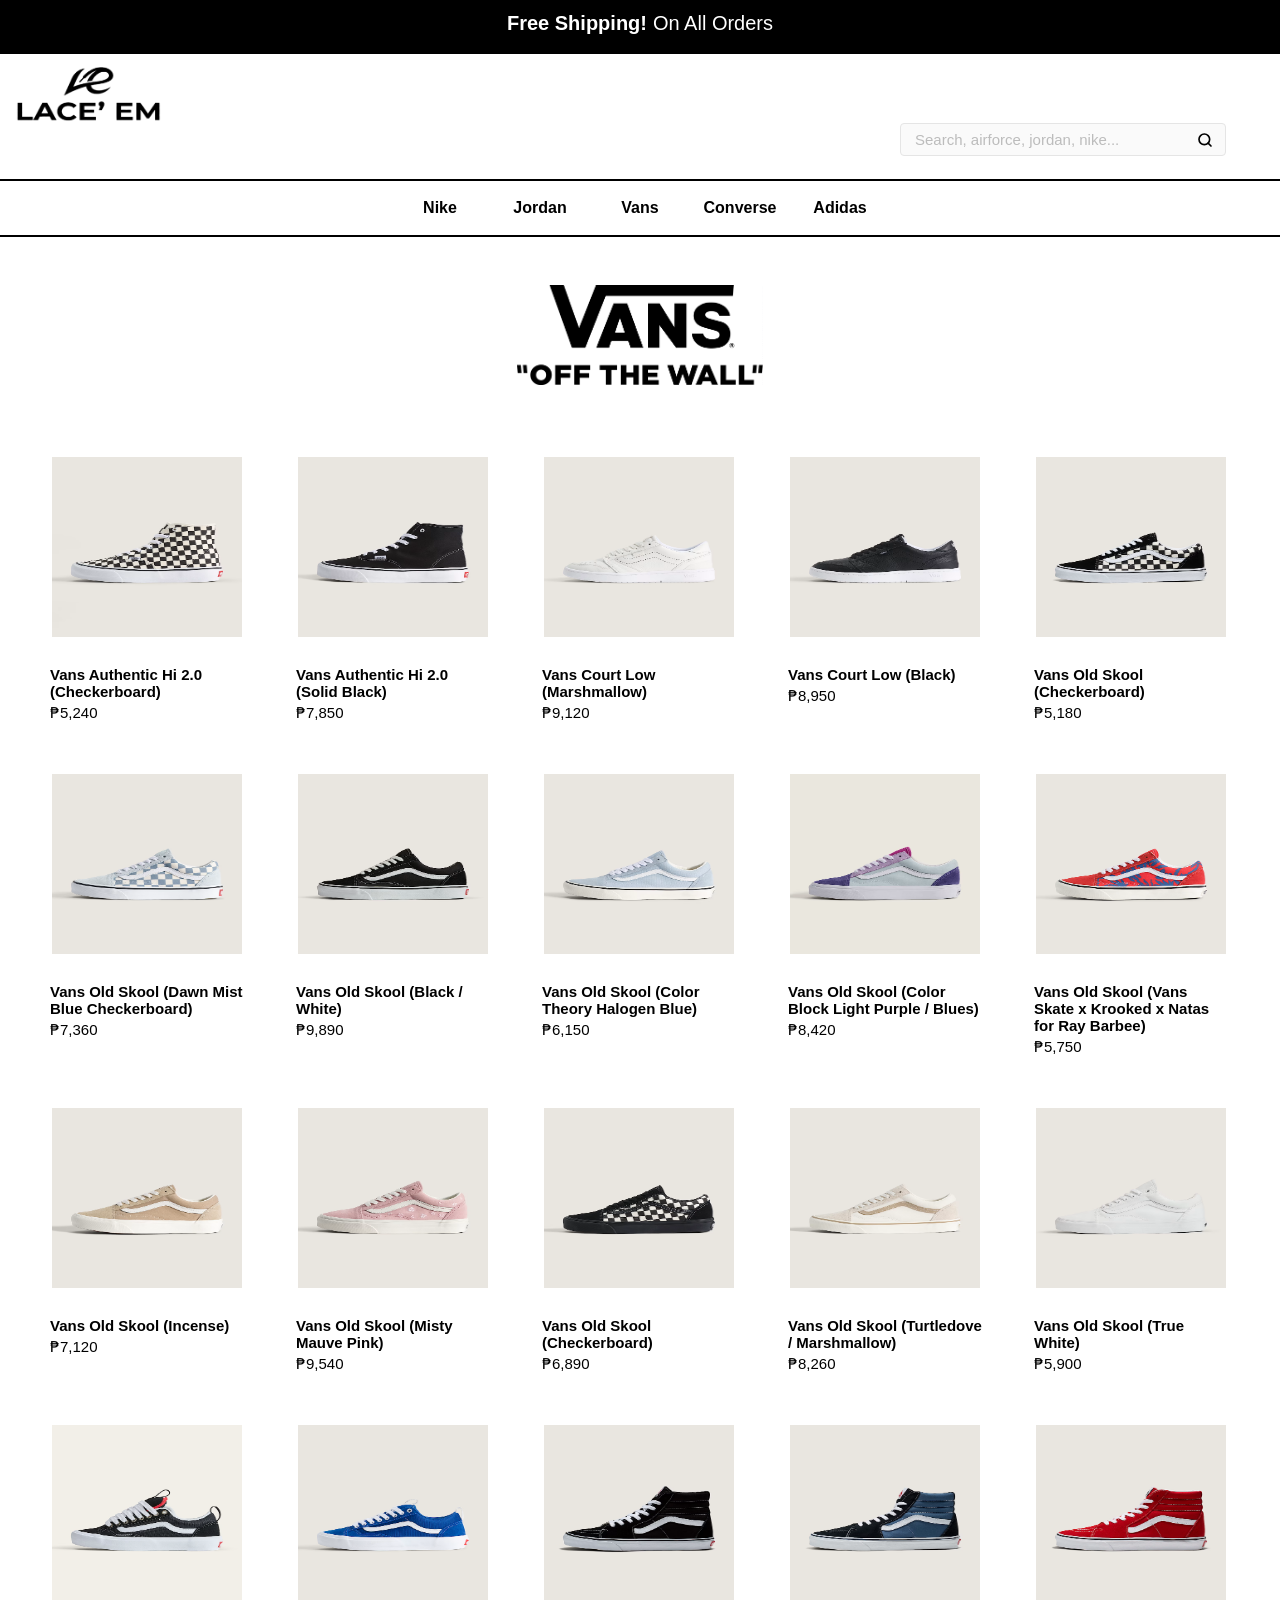
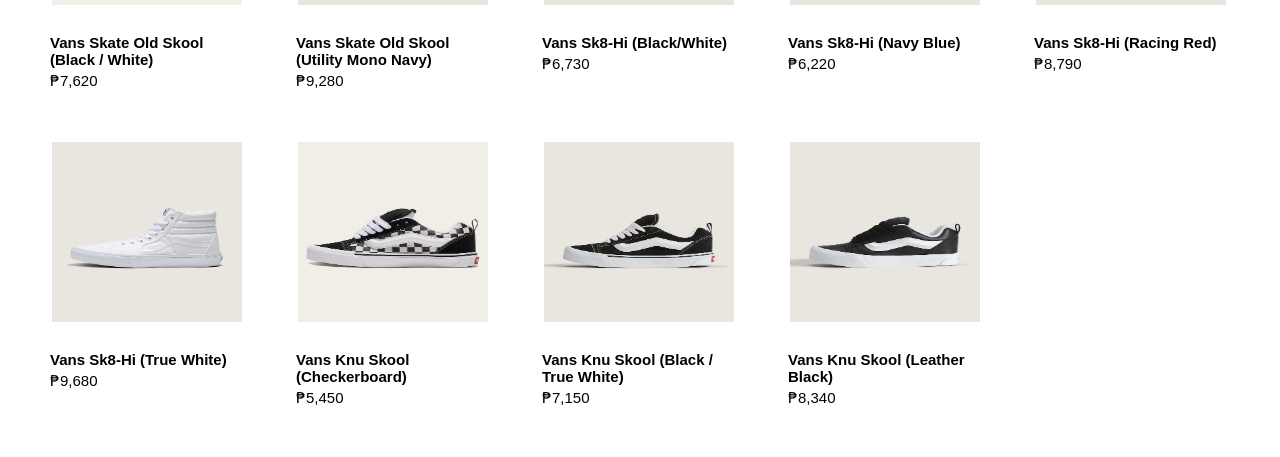
<file: vans.html>
<!DOCTYPE html>
<html lang="en">
<head>
    <meta charset="UTF-8">
    <meta name="viewport" content="width=device-width, initial-scale=1.0">
    <title>Lace' Em</title>
    <link rel="stylesheet" href="style.css">
    <link rel="icon" type="img/png" href="icon.png">
</head>
<body>
    <div class="freeshipping">
        <p><strong>Free Shipping!</strong> On All Orders</p>
    </div>
    <div class="logo">
        <a href="index.html"><img src="logo.png" alt="laceem" height="80"></a>
    </div>
    <div class="search">
    <div class="searchbox">
        <input type="text" placeholder="Search, airforce, jordan, nike...">
        <button type="submit" class="searchbutton">
            <svg xmlns="http://www.w3.org/2000/svg" width="16" height="16" viewBox="0 0 24 24" fill="none" stroke="currentColor" stroke-width="2.5" stroke-linecap="round" stroke-linejoin="round">
                    <circle cx="11" cy="11" r="8"></circle>
                    <line x1="21" y1="21" x2="16.65" y2="16.65"></line>
            </svg>
    </div>
    </div>
    <hr color="black">
    <div class="navigation">
        <div class="options">
        <a href="nike.html">
           <strong>
            Nike
           </strong>
        </a>
        <a href="jordan.html">
            <strong>
            Jordan
            </strong>
        </a>
        <a href="vans.html">
            <strong>
            Vans
            </strong>
        </a>
        <a href="converse.html">
        <strong>
            Converse
        </strong>
        </a>
        <a href="adidas.html">
        <strong>
            Adidas
        </strong>
        </a>
        </div> 
    </div>
    <hr color="black">
    
    <div class="shoelogo">
        <img src="vanslogo.png" height="100">
    </div>

    <div class="container">
    <div class="contents">
        <a href="">
            <img src="vans/Authentic-Hi-20-Checkerboard-Shoe-VANS-Checkerboard-Black-True-White-HERO.avif" height="180" width="190">
            <br>
            <strong>Vans Authentic Hi 2.0 (Checkerboard)</strong>
            <br>
            <div class="pricecontainer">
                <span class="saleprice">₱5,240</span>
            </div>
        </a>
        <a href="">
            <img src="vans/Authentic-Hi-20-Shoe-VANS-Black-True-White-HERO.avif" height="180" width="190">
            <br>
            <strong>Vans Authentic Hi 2.0 (Solid Black)</strong>
            <br>
            <div class="pricecontainer">
                <span class="saleprice">₱7,850</span>
            </div>
        </a>
        <a href="">
            <img src="vans/Court-Low-Shoe-VANS-HERO (1).avif" height="180" width="190">
            <br>
            <strong>Vans Court Low (Marshmallow)</strong>
            <br>
            <div class="pricecontainer">
                <span class="saleprice">₱9,120</span>
            </div>
        </a>
        <a href="">
            <img src="vans/Court-Low-Shoe-VANS-HERO.avif" height="180" width="190">
            <br>
            <strong>Vans Court Low (Black)</strong>
            <br>
            <div class="pricecontainer">
                <span class="saleprice">₱8,950</span>
            </div>
        </a>
        <a href="">
            <img src="vans/Old-Skool-Checkerboard-Shoe-VANS-BlackWhite-HERO.avif" height="180" width="190">
            <br>
            <strong>Vans Old Skool (Checkerboard)</strong>
            <br>
            <div class="pricecontainer">
                <span class="saleprice">₱5,180</span>
            </div>
        </a>
        <a href="">
            <img src="vans/Old-Skool-Checkerboard-Shoe-VANS-HERO.avif" height="180" width="190">
            <br>
            <strong>Vans Old Skool (Dawn Mist Blue Checkerboard)</strong>
            <br>
            <div class="pricecontainer">
                <span class="saleprice">₱7,360</span>
            </div>
        </a>
        <a href="">
            <img src="vans/Old-Skool-Shoe-VANS-Black-White-HERO.avif" height="180" width="190">
            <br>
            <strong>Vans Old Skool (Black / White)</strong>
            <br>
            <div class="pricecontainer">
                <span class="saleprice">₱9,890</span>
            </div>
        </a>
        <a href="">
            <img src="vans/Old-Skool-Shoe-VANS-HERO (1).avif" height="180" width="190">
            <br>
            <strong>Vans Old Skool (Color Theory Halogen Blue)</strong>
            <br>
            <div class="pricecontainer">
                <span class="saleprice">₱6,150</span>
            </div>
        </a>
        <a href="">
            <img src="vans/Old-Skool-Shoe-VANS-HERO (2).avif" height="180" width="190">
            <br>
            <strong>Vans Old Skool (Color Block Light Purple / Blues)</strong>
            <br>
            <div class="pricecontainer">
                <span class="saleprice">₱8,420</span>
            </div>
        </a>
        <a href="">
            <img src="vans/Old-Skool-Shoe-VANS-HERO (3).avif" height="180" width="190">
            <br>
            <strong>Vans Old Skool (Vans Skate x Krooked x Natas for Ray Barbee)</strong>
            <br>
            <div class="pricecontainer">
                <span class="saleprice">₱5,750</span>
            </div>
        </a>
        <a href="">
            <img src="vans/Old-Skool-Shoe-VANS-HERO (4).avif" height="180" width="190">
            <br>
            <strong>Vans Old Skool (Incense)</strong>
            <br>
            <div class="pricecontainer">
                <span class="saleprice">₱7,120</span>
            </div>
        </a>
        <a href="">
            <img src="vans/Old-Skool-Shoe-VANS-HERO (5).avif" height="180" width="190">
            <br>
            <strong>Vans Old Skool (Misty Mauve Pink)</strong>
            <br>
            <div class="pricecontainer">
                <span class="saleprice">₱9,540</span>
            </div>
        </a>
        <a href="">
            <img src="vans/Old-Skool-Shoe-VANS-HERO (6).avif" height="180" width="190">
            <br>
            <strong>Vans Old Skool (Checkerboard)</strong>
            <br>
            <div class="pricecontainer">
                <span class="saleprice">₱6,890</span>
            </div>
        </a>
        <a href="">
            <img src="vans/Old-Skool-Shoe-VANS-HERO.avif" height="180" width="190">
            <br>
            <strong>Vans Old Skool (Turtledove / Marshmallow)</strong>
            <br>
            <div class="pricecontainer">
                <span class="saleprice">₱8,260</span>
            </div>
        </a>
        <a href="">
            <img src="vans/Old-Skool-Shoe-VANS-True-White-HERO.avif" height="180" width="190">
            <br>
            <strong>Vans Old Skool (True White)</strong>
            <br>
            <div class="pricecontainer">
                <span class="saleprice">₱5,900</span>
            </div>
        </a>
        <a href="">
            <img src="vans/Skate-Old-Skool-36-Shoe-VANS-Black-White-Red-HERO.avif" height="180" width="190">
            <br>
            <strong>Vans Skate Old Skool (Black / White)</strong>
            <br>
            <div class="pricecontainer">
                <span class="saleprice">₱7,620</span>
            </div>
        </a>
        <a href="">
            <img src="vans/Skate-Old-Skool-36-Shoe-VANS-HERO.avif" height="180" width="190">
            <br>
            <strong>Vans Skate Old Skool (Utility Mono Navy)</strong>
            <br>
            <div class="pricecontainer">
                <span class="saleprice">₱9,280</span>
            </div>
        </a>
        <a href="">
            <img src="vans/Sk8Hi-Shoe-VANS-Black-White-HERO.avif" height="180" width="190">
            <br>
            <strong>Vans Sk8-Hi (Black/White)</strong>
            <br>
            <div class="pricecontainer">
                <span class="saleprice">₱6,730</span>
            </div>
        </a>
        <a href="">
            <img src="vans/Sk8Hi-Shoe-VANS-Navy-Blue-HERO.avif" height="180" width="190">
            <br>
            <strong>Vans Sk8-Hi (Navy Blue)</strong>
            <br>
            <div class="pricecontainer">
                <span class="saleprice">₱6,220</span>
            </div>
        </a>
        <a href="">
            <img src="vans/Sk8Hi-Shoe-VANS-Racing-Red-True-White-HERO.avif" height="180" width="190">
            <br>
            <strong>Vans Sk8-Hi (Racing Red)</strong>
            <br>
            <div class="pricecontainer">
                <span class="saleprice">₱8,790</span>
            </div>
        </a>
        <a href="">
            <img src="vans/Sk8Hi-Shoe-VANS-True-White-HERO.avif" height="180" width="190">
            <br>
            <strong>Vans Sk8-Hi (True White)</strong>
            <br>
            <div class="pricecontainer">
                <span class="saleprice">₱9,680</span>
            </div>
        </a>
        <a href="">
            <img src="vans/Knu-Skool-Checkerboard-Shoe-VANS-Black-White-HERO.avif" height="180" width="190">
            <br>
            <strong>Vans Knu Skool (Checkerboard)</strong>
            <br>
            <div class="pricecontainer">
                <span class="saleprice">₱5,450</span>
            </div>
        </a>
        <a href="">
            <img src="vans/Knu-Skool-Shoe-VANS-BlackTrue-White-HERO.avif" height="180" width="190">
            <br>
            <strong>Vans Knu Skool (Black / True White)</strong>
            <br>
            <div class="pricecontainer">
                <span class="saleprice">₱7,150</span>
            </div>
        </a>
        <a href="">
            <img src="vans/Knu-Skool-Shoe-VANS-HERO.avif" height="180" width="190">
            <br>
            <strong>Vans Knu Skool (Leather Black)</strong>
            <br>
            <div class="pricecontainer">
                <span class="saleprice">₱8,340</span>
            </div>
        </a>
    </div>
    </div>
</body>
</html>
</file>
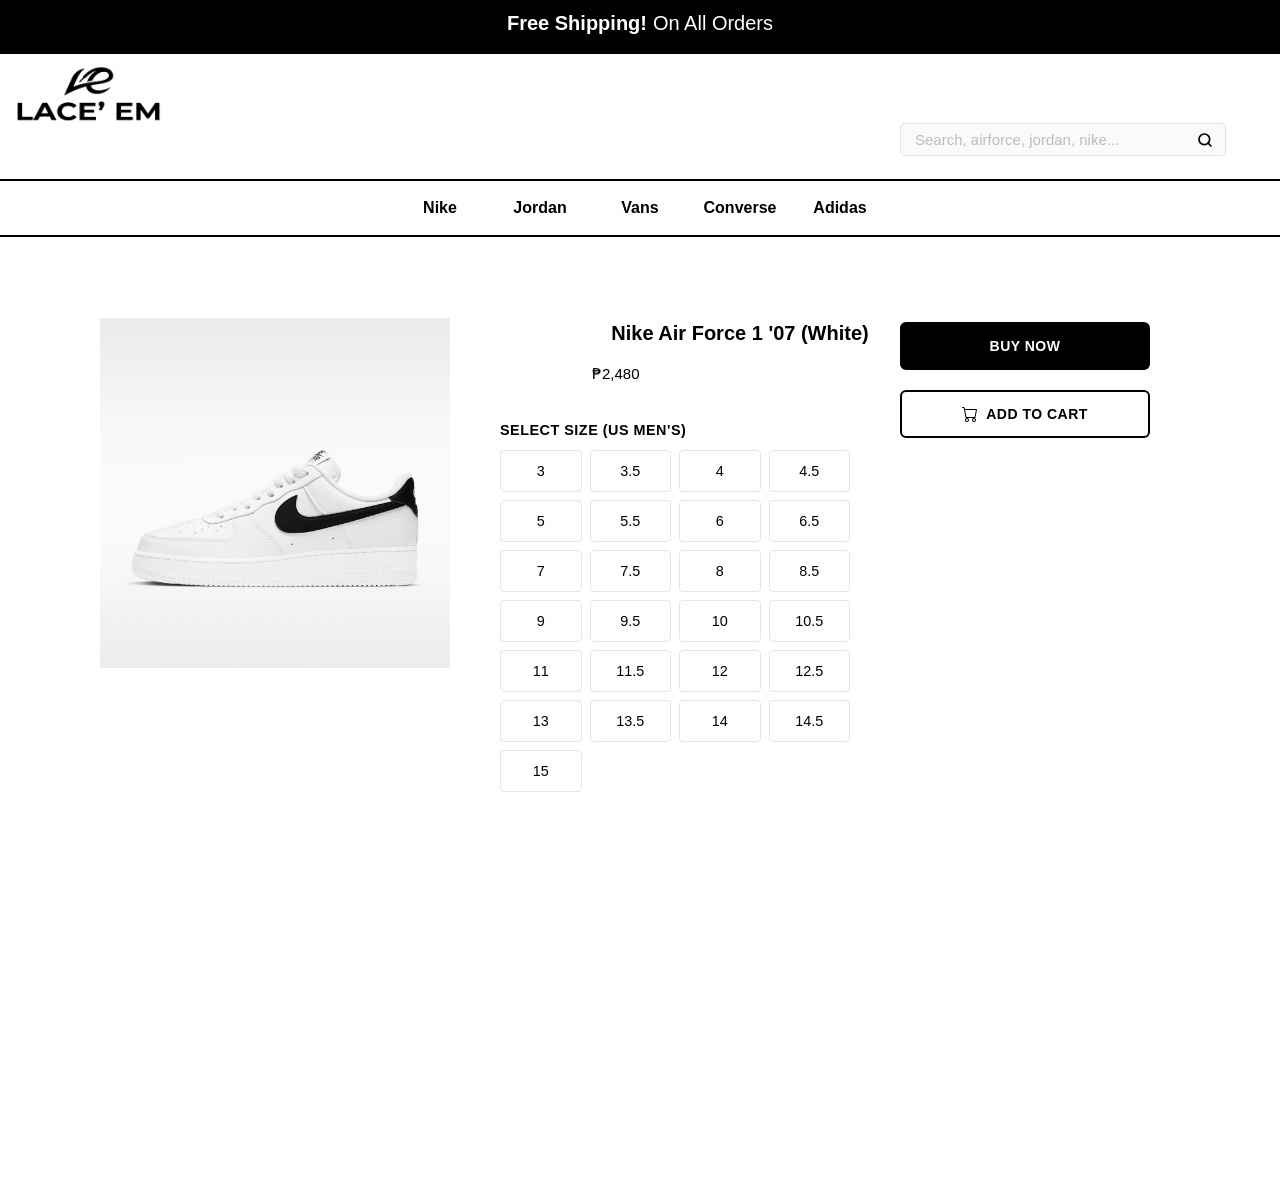
<file: nike/airforce.html>
<!DOCTYPE html>
<html lang="en">
<head>
    <meta charset="UTF-8">
    <meta name="viewport" content="width=device-width, initial-scale=1.0">
    <title>Lace' Em</title>
    <link rel="stylesheet" href="../style.css">
    <link rel="icon" type="img/png" href="../icon.png">
</head>
<body>
    <div class="freeshipping">
        <p><strong>Free Shipping!</strong> On All Orders</p>
    </div>
    <div class="logo">
        <a href="../index.html"><img src="../logo.png" alt="laceem" height="80"></a>
    </div>
    <div class="search">
    <div class="searchbox">
        <input type="text" placeholder="Search, airforce, jordan, nike...">
        <button type="submit" class="searchbutton">
            <svg xmlns="http://www.w3.org/2000/svg" width="16" height="16" viewBox="0 0 24 24" fill="none" stroke="currentColor" stroke-width="2.5" stroke-linecap="round" stroke-linejoin="round">
                    <circle cx="11" cy="11" r="8"></circle>
                    <line x1="21" y1="21" x2="16.65" y2="16.65"></line>
            </svg>
    </div>
    </div>
    <hr color="black">
    <div class="navigation">
        <div class="options">
        <a href="../nike.html">
           <strong>
            Nike
           </strong>
        </a>
        <a href="../jordan.html">
            <strong>
            Jordan
            </strong>
        </a>
        <a href="../vans.html">
            <strong>
            Vans
            </strong>
        </a>
        <a href="../converse.html">
        <strong>
            Converse
        </strong>
        </a>
        <a href="../adidas.html">
        <strong>
            Adidas
        </strong>
        </a>
        </div> 
    </div>
    <hr color="black">
    
    <div class="shoename">
        <p><strong>Nike Air Force 1 '07 (White)</strong></p>
        <div class="pricetag">
            <div class="pricecontainer">
            <span class="saleprice">₱2,480</span>
        </div>
        </div>
    </div>

    <div class="shoe">
        <img src="AIR+FORCE+1+'07 (1).avif" alt="" height="350">
    </div>

    <div class="buttonposition">
    <div class="size-selector-container">
    <div class="size-header">
        <span>Select Size (US Men's)</span>
    </div>
    <div class="size-grid">
        <button class="size-btn">3</button>
        <button class="size-btn">3.5</button>
        <button class="size-btn">4</button>
        <button class="size-btn">4.5</button>
        <button class="size-btn">5</button>
        <button class="size-btn">5.5</button>
        <button class="size-btn">6</button>
        <button class="size-btn">6.5</button>
        <button class="size-btn">7</button>
        <button class="size-btn">7.5</button>
        <button class="size-btn">8</button>
        <button class="size-btn">8.5</button>
        <button class="size-btn">9</button>
        <button class="size-btn">9.5</button>
        <button class="size-btn">10</button>
        <button class="size-btn">10.5</button>
        <button class="size-btn">11</button>
        <button class="size-btn">11.5</button>
        <button class="size-btn">12</button>
        <button class="size-btn">12.5</button>
        <button class="size-btn">13</button>
        <button class="size-btn">13.5</button>
        <button class="size-btn">14</button>
        <button class="size-btn">14.5</button>
        <button class="size-btn">15</button>
    </div>
    </div>
</div>
<div class="buy">
<div class="purchase">
    <button class="buynow">Buy Now</button>
</div>
</div>
<div class="add">
<div class="purchase">
    <button class="addtocart">
        <svg xmlns="http://www.w3.org/2000/svg" width="16" height="16" fill="currentColor" viewBox="0 0 16 16" style="margin-right: 8px;">
            <path d="M0 1.5A.5.5 0 0 1 .5 1H2a.5.5 0 0 1 .485.379L2.89 3H14.5a.5.5 0 0 1 .491.592l-1.5 8A.5.5 0 0 1 13 12H4a.5.5 0 0 1-.491-.408L2.01 3.607 1.61 2H.5a.5.5 0 0 1-.5-.5M3.102 4l1.313 7h8.17l1.313-7zM5 12a2 2 0 1 0 0 4 2 2 0 0 0 0-4m7 0a2 2 0 1 0 0 4 2 2 0 0 0 0-4m-7 1a1 1 0 1 1 0 2 1 1 0 0 1 0-2m7 0a1 1 0 1 1 0 2 1 1 0 0 1 0-2"/>
        </svg>
        Add to Cart
    </button>
</div>
</div>

</body>
</html>
</file>
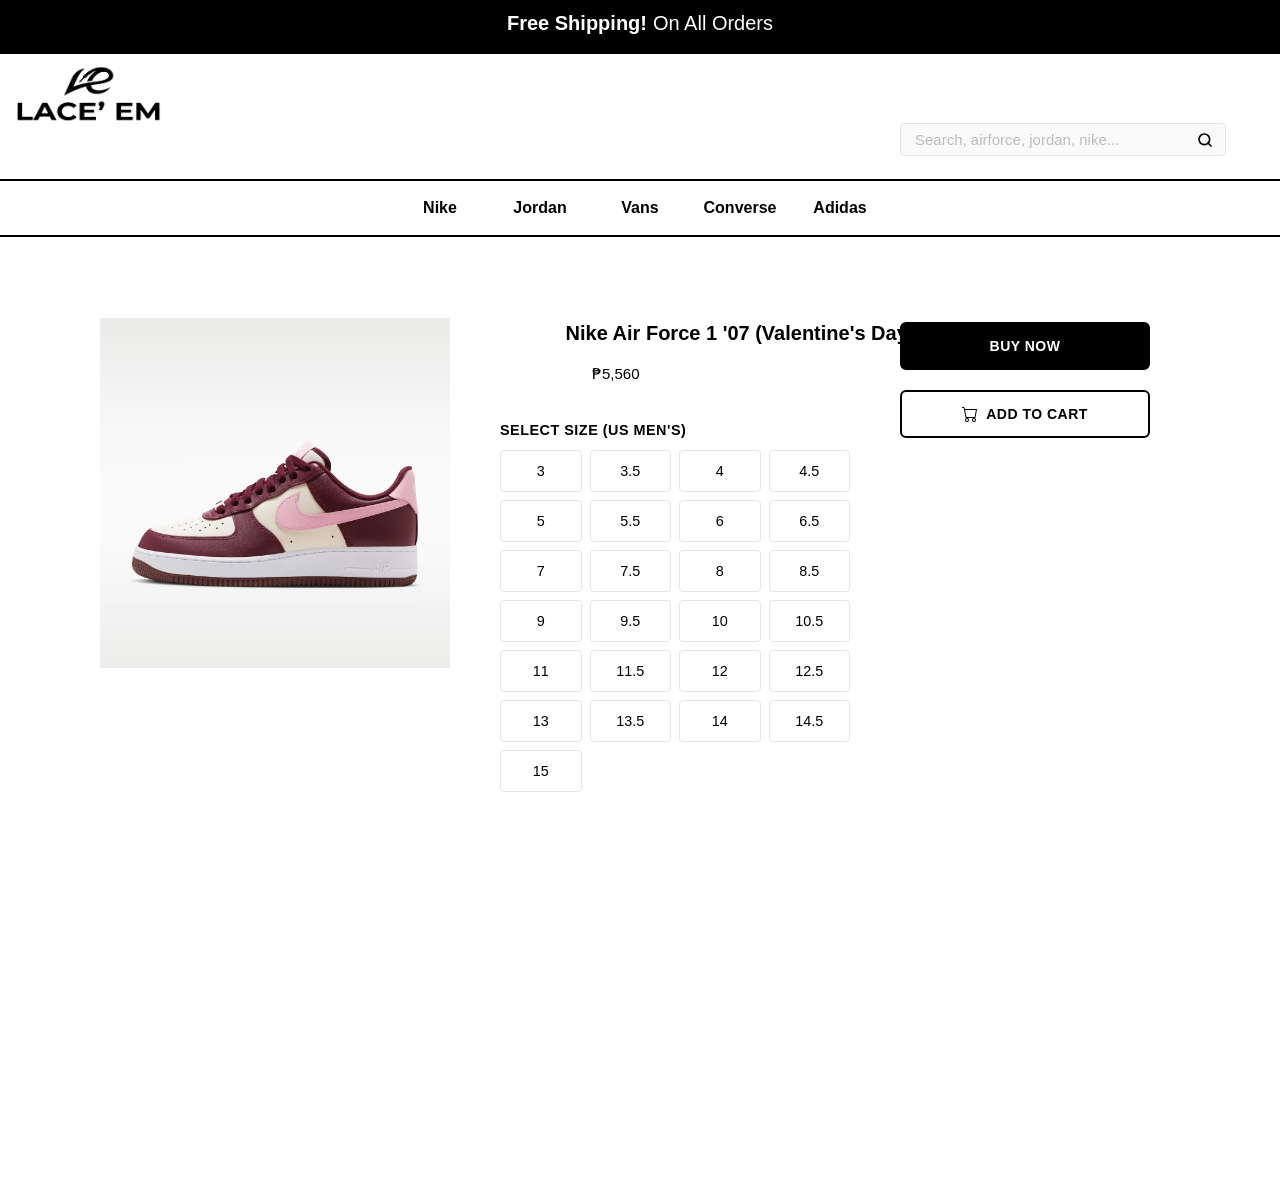
<file: nike/airforce1.html>
<!DOCTYPE html>
<html lang="en">
<head>
    <meta charset="UTF-8">
    <meta name="viewport" content="width=device-width, initial-scale=1.0">
    <title>Lace' Em</title>
    <link rel="stylesheet" href="../style.css">
    <link rel="icon" type="img/png" href="../icon.png">
</head>
<body>
    <div class="freeshipping">
        <p><strong>Free Shipping!</strong> On All Orders</p>
    </div>
    <div class="logo">
        <a href="../index.html"><img src="../logo.png" alt="laceem" height="80"></a>
    </div>
    <div class="search">
    <div class="searchbox">
        <input type="text" placeholder="Search, airforce, jordan, nike...">
        <button type="submit" class="searchbutton">
            <svg xmlns="http://www.w3.org/2000/svg" width="16" height="16" viewBox="0 0 24 24" fill="none" stroke="currentColor" stroke-width="2.5" stroke-linecap="round" stroke-linejoin="round">
                    <circle cx="11" cy="11" r="8"></circle>
                    <line x1="21" y1="21" x2="16.65" y2="16.65"></line>
            </svg>
    </div>
    </div>
    <hr color="black">
    <div class="navigation">
        <div class="options">
        <a href="../nike.html">
           <strong>
            Nike
           </strong>
        </a>
        <a href="../jordan.html">
            <strong>
            Jordan
            </strong>
        </a>
        <a href="../vans.html">
            <strong>
            Vans
            </strong>
        </a>
        <a href="../converse.html">
        <strong>
            Converse
        </strong>
        </a>
        <a href="../adidas.html">
        <strong>
            Adidas
        </strong>
        </a>
        </div> 
    </div>
    <hr color="black">
    
    <div class="shoename">
        <p><strong>Nike Air Force 1 '07 (Valentine's Day)</strong></p>
        <div class="pricetag">
            <div class="pricecontainer">
            <span class="saleprice">₱5,560</span>
        </div>
        </div>
    </div>

    <div class="shoe">
        <img src="AIR+FORCE+1+'07.avif" alt="" height="350">
    </div>

    <div class="buttonposition">
    <div class="size-selector-container">
    <div class="size-header">
        <span>Select Size (US Men's)</span>
    </div>
    <div class="size-grid">
        <button class="size-btn">3</button>
        <button class="size-btn">3.5</button>
        <button class="size-btn">4</button>
        <button class="size-btn">4.5</button>
        <button class="size-btn">5</button>
        <button class="size-btn">5.5</button>
        <button class="size-btn">6</button>
        <button class="size-btn">6.5</button>
        <button class="size-btn">7</button>
        <button class="size-btn">7.5</button>
        <button class="size-btn">8</button>
        <button class="size-btn">8.5</button>
        <button class="size-btn">9</button>
        <button class="size-btn">9.5</button>
        <button class="size-btn">10</button>
        <button class="size-btn">10.5</button>
        <button class="size-btn">11</button>
        <button class="size-btn">11.5</button>
        <button class="size-btn">12</button>
        <button class="size-btn">12.5</button>
        <button class="size-btn">13</button>
        <button class="size-btn">13.5</button>
        <button class="size-btn">14</button>
        <button class="size-btn">14.5</button>
        <button class="size-btn">15</button>
    </div>
    </div>
</div>
<div class="buy">
<div class="purchase">
    <button class="buynow">Buy Now</button>
</div>
</div>
<div class="add">
<div class="purchase">
    <button class="addtocart">
        <svg xmlns="http://www.w3.org/2000/svg" width="16" height="16" fill="currentColor" viewBox="0 0 16 16" style="margin-right: 8px;">
            <path d="M0 1.5A.5.5 0 0 1 .5 1H2a.5.5 0 0 1 .485.379L2.89 3H14.5a.5.5 0 0 1 .491.592l-1.5 8A.5.5 0 0 1 13 12H4a.5.5 0 0 1-.491-.408L2.01 3.607 1.61 2H.5a.5.5 0 0 1-.5-.5M3.102 4l1.313 7h8.17l1.313-7zM5 12a2 2 0 1 0 0 4 2 2 0 0 0 0-4m7 0a2 2 0 1 0 0 4 2 2 0 0 0 0-4m-7 1a1 1 0 1 1 0 2 1 1 0 0 1 0-2m7 0a1 1 0 1 1 0 2 1 1 0 0 1 0-2"/>
        </svg>
        Add to Cart
    </button>
</div>
</div>

</body>
</html>
</file>
<file: style.css>
body {
        margin: 0;
        padding: 0;
        width: 100%;
        box-sizing: border-box;
        background-color: white;
        overflow-x: hidden;
    }

    p {
        color: black;
        font-family: Helvetica, sans-serif;
        font-size: 20px;
        display: flex;
        justify-content: center;
        align-items: center;    
    }

    .options {
        font-family: Helvetica, sans-serif;
        background-color: white;
        display: flex;
        justify-content: center;
        align-items: center;
    }

    .options a {
        padding: 10px;
    }

    .options a {
        width: 80px;
        color: black;
        text-decoration: none;
        display: flex;
        justify-content: center;
        align-items: center;
        margin: 0;
        padding: 10x;
    }

    .options a:hover {
        transform: scale(1.05);
    }

    .container {
        display: flex;
        align-items: center;
        justify-content: center;
        margin: 50px;
        color: black;
        font-family: Helvetica, sans-serif;
        font-size: 15px;
    }

    .contents {
        display: grid;  
        grid-template-columns: repeat(5, 1fr);
        gap: 50px;
    }


    .contents a {
        text-decoration: none;
        color: black;
        display: inline-block;
    }

    .contents a img {
        border: 2px solid transparent;
        transition: transform 0.3s ease, border-color 0.3s ease;
        display: block;
        margin-bottom: 10px;
    }

    .contents a img:hover {
        transform: scale(1.05);
        border-color: black;
    }

    .searchbox {
        display: flex;
        align-items: center;
        background-color: #fafafa;
        border: 1px solid #e5e5e5;
        border-radius: 4px;
        padding: 6px 12px;
        width: 300px;
        transition: all 0.3s ease;
    }

    .search {
        position: relative;
        top: -15px;
        left: 900px;
    }

    .searchbox input {
        flex: 1;
        border: none;
        background: transparent;
        outline: none;
        font-family: 'Helvetica', sans-serif;
        font-size: 15px;
        color: black;
    }


    .searchbox input::placeholder {
        color: #bcbcbc;
    }


    .searchbutton {
        background: transparent;
        border: none;
        color: #000000;
        cursor: pointer;
        display: flex;
        align-items: center;
        justify-content: center;
        padding: 0;
        margin-left: 8px;
        transition: transform 0.2s ease;
    }


    .searchbutton:hover {
        transform: scale(1.1);
    }

    .searchbox:focus-within {
        border-color: #000000;
        background-color: #ffffff;
        box-shadow: 0px 2px 8px rgba(0, 0, 0, 0.05);
    }

    .freeshipping {
        background-color: black;
        height: 30px;
        width: 100%;
        font: 15px;
        text-align: center;
        width: 100%;
        padding: 12px 0;
    }

    .freeshipping p {
        margin: 0;
        color: white;
    }

    .freeshipping strong {
        margin-right: 6px;
    }

    .code strong {
        margin-right: 6px;
    }

    .logo {
        margin-left: 5px;
        padding-left: 10px;
    }

    .newarrivals p {
        font-size: 40px;
    }

    .shoelogo {
        display: flex;
        align-items: center;
        justify-content: center;
        margin: 0;
        padding: 40px 0 20px 0;
    }

    .shoelogo img {
        height: 100px;
        width: auto;
    }

    .pricecontainer {
        gap: 8px;
        margin-top: 4px;
        font-family: 'Helvetica', sans-serif;
        font-size: 15px;
    }

    .originalprice {
        color: #999999;
        text-decoration: line-through;
        font-size: 14px;
    }


    .sale-price {
        color: red;
        font-weight: bold;
    }

    .buttonposition {
        position: relative;
        top: -270px;
        left: 500px;
    }

    .pricetag {
        position: relative;
        top: 0;
        left: 492px;
        margin: 0;
    }

    .shoename {
        position: relative;
        top: 65px;
        left: 100px;
        margin: 0;
        padding: 0;
    }

    .shoe img {
        position: relative;
        left: 100px;
    }

    .buy {
        position: relative;
        bottom: 760px;
        left: 900px;
    }

    .add {
        position: relative;
        bottom: 760px;
        left: 900px;
    }

    .purchase {
        display: flex;
        gap: 12px;
        margin-top: 20px;
        width: 250px;
    }

    .purchase button {
        flex: 1;
        padding: 14px 24px;
        font-family: 'Helvetica Neue', Helvetica, Arial, sans-serif;
        font-size: 14px;
        font-weight: bold;
        text-transform: uppercase;
        letter-spacing: 0.5px;
        border-radius: 6px;
        cursor: pointer;
        display: flex;
        align-items: center;
        justify-content: center;
        transition: all 0.2s ease-in-out;
    }

    .buynow {
        background-color: black;
        color: white;
        border: 2px solid black;
    }

    .buynow:hover {
        background-color: black;
        color: white;
        transform: translateY(-2px);
    }

    .addtocart {
        background-color: white;
        color: black;
        border: 2px solid black;
    }

    .addtocart:hover {
        background-color: white;
        color: black;
        transform: translateY(-2px);
    }

    .purchase button:active {
        transform: translateY(0);
    }

    .size-selector-container {
        font-family: 'Helvetica', Arial, sans-serif;
        max-width: 350px;
        margin: 20px 0;
    }

    .size-header {
        display: flex;
        justify-content: space-between;
        font-size: 0.9rem;
        font-weight: bold;
        margin-bottom: 12px;
        text-transform: uppercase;
        letter-spacing: 0.5px;
    }

    .size-grid {
        display: grid;
        grid-template-columns: repeat(4, 1fr);
        gap: 8px;
    }

    .size-btn {
        background-color: #ffffff;
        color: #000000;
        border: 1px solid #e5e5e5;
        padding: 12px 0;
        font-size: 0.9rem;
        font-weight: 500;
        cursor: pointer;
        border-radius: 4px;
        transition: all 0.2s ease;
    }

    .size-btn:hover {
        border-color: #000000;
        background-color: #f5f5f5;
    }

    .size-btn:focus, .size-btn:active {
        background-color: #000000;
        color: #ffffff;
        border-color: #000000;
        outline: none;
    }
</file>
